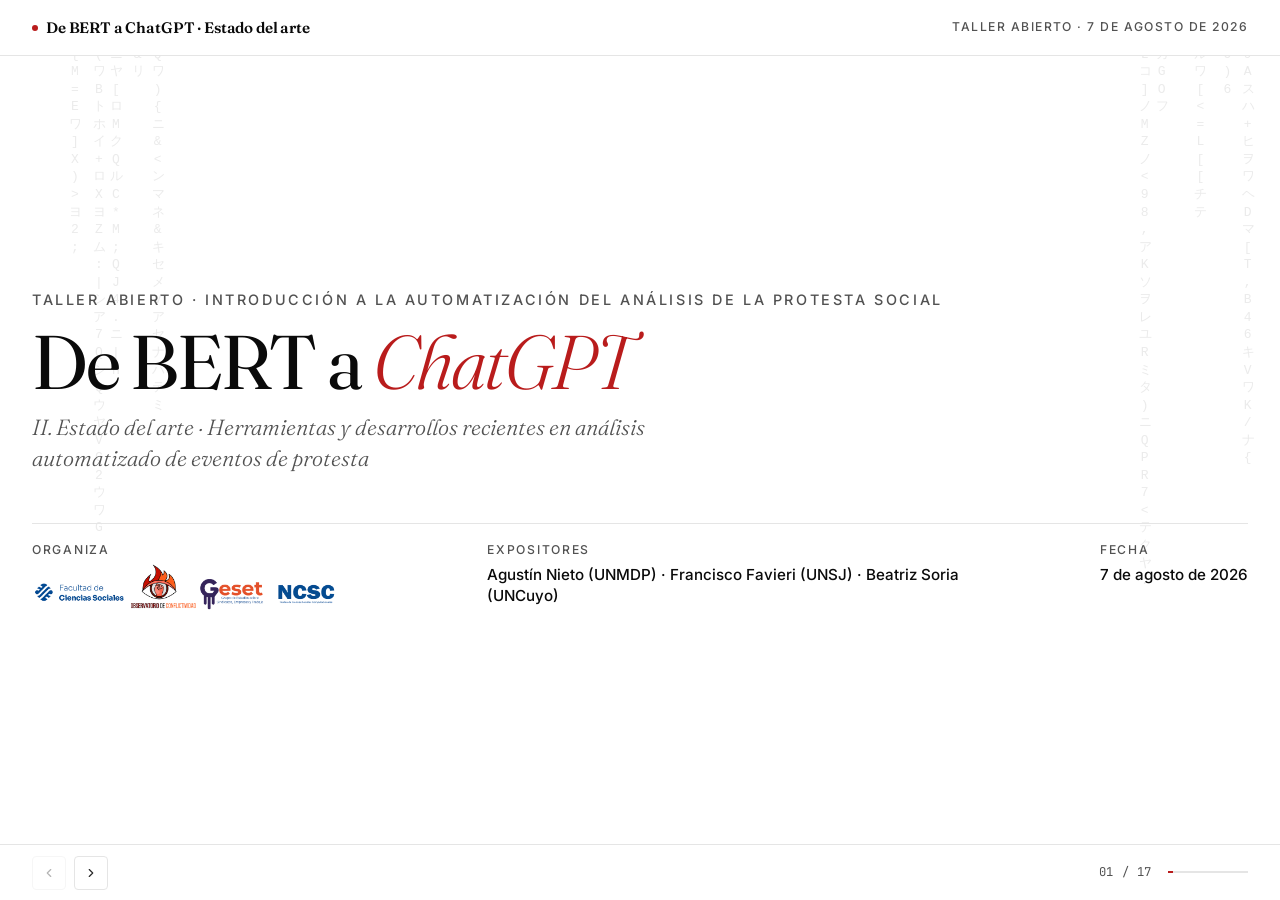
<file: index.html>
<!DOCTYPE html>
<html lang="es">
<head>
    <meta charset="UTF-8">
    <meta name="viewport" content="width=device-width, initial-scale=1.0">
    <title>De BERT a ChatGPT &middot; II. Estado del arte &middot; Taller abierto: Introducci&oacute;n a la automatizaci&oacute;n del an&aacute;lisis de la protesta social</title>
    <link rel="icon" type="image/svg+xml" href="favicon.svg">
    <link rel="preconnect" href="https://fonts.googleapis.com">
    <link rel="preconnect" href="https://fonts.gstatic.com" crossorigin>
    <link href="https://fonts.googleapis.com/css2?family=Inter:wght@300;400;500;600;700&family=Fraunces:ital,opsz,wght@0,9..144,300..900;1,9..144,300..900&family=JetBrains+Mono:wght@400;500&display=swap" rel="stylesheet">
    <link rel="stylesheet" href="css/styles.css">
</head>
<body>

    <header class="masthead">
        <div class="masthead-brand"><span class="masthead-brand-mark"></span>De BERT a ChatGPT &middot; Estado del arte</div>
        <div class="masthead-meta">Taller abierto &middot; 7 de agosto de 2026</div>
    </header>

    <!-- Slide 1: Portada -->
    <section class="slide cover active" data-slide="01">
        <div class="cover-overline">TALLER ABIERTO &middot; INTRODUCCI&Oacute;N A LA AUTOMATIZACI&Oacute;N DEL AN&Aacute;LISIS DE LA PROTESTA SOCIAL</div>
        <h1 class="cover-title">De BERT a <em>ChatGPT</em></h1>
        <p class="cover-subtitle">II. Estado del arte &middot; Herramientas y desarrollos recientes en an&aacute;lisis automatizado de eventos de protesta</p>
        <div class="cover-footer">
            <div class="cover-meta-item cover-meta-item--organiza"><span class="cover-meta-label">Organiza</span><span class="cover-meta-value"><img src="img/footer.png" alt="Logos institucionales: Facultad de Ciencias Sociales, Observatorio de Conflictividad, GESET y NCSC" class="cover-org-logos"></span></div>
            <div class="cover-meta-item cover-meta-item--expositores"><span class="cover-meta-label">Expositores</span><span class="cover-meta-value">Agust&iacute;n Nieto (UNMDP) &middot; Francisco Favieri (UNSJ) &middot; Beatriz Soria (UNCuyo)</span></div>
            <div class="cover-meta-item cover-meta-item--fecha"><span class="cover-meta-label">Fecha</span><span class="cover-meta-value">7 de agosto de 2026</span></div>
        </div>
    </section>

    <!-- Slide 2: El procedimiento de medición -->
    <section class="slide" data-slide="02">
        <span class="slide-number">02 / 17</span>
        <div class="eyebrow">Punto de partida</div>
        <h2 class="slide-title">No evaluamos modelos, evaluamos <em>procedimientos de medici&oacute;n</em></h2>
        <p class="slide-lead">Conviene empezar descentrando al modelo: en CSC, el punto de partida no deber&iacute;a ser un benchmark, sino los conceptos que delimitan lo que queremos medir: protesta, huelga, represi&oacute;n. Un codebook traduce esos conceptos en criterios observables; un procedimiento de medici&oacute;n [modelo, prompt, par&aacute;metros y esquema de salida] aplica esos criterios a los textos y los transforma en registros; y esos registros s&oacute;lo pueden sostener una inferencia si el procedimiento ha sido adecuadamente validado. La evoluci&oacute;n de BERT a GPT no elimina los problemas cl&aacute;sicos de medici&oacute;n: modifica las capacidades del instrumento y desplaza el lugar en el que esos problemas deben resolverse.</p>

        <div class="rule"></div>

        <ul class="editorial-list">
            <li><span></span><div><strong>La cadena.</strong> Concepto &rarr; codebook &rarr; procedimiento &rarr; registros. Lo importante es poder recorrer esa cadena en ambos sentidos: producir datos, pero tambi&eacute;n volver sobre las definiciones y decisiones cuando los resultados no representan bien lo que quer&iacute;amos medir.</div></li>
            <li><span></span><div><strong>Lo que cada arquitectura ampl&iacute;a.</strong> BoW / TF–IDF representa documentos con se&ntilde;ales observables; BERT clasifica y extrae atributos con contexto; GPT especifica tareas y registros mediante instrucciones. Son instrumentos distintos para aplicar una misma operacionalizaci&oacute;n, no etapas de una carrera.</div></li>
            <li><span></span><div><strong>Dos errores frecuentes.</strong> Suponer que un modelo potente &ldquo;descubre&rdquo; por s&iacute; mismo la categor&iacute;a relevante, y <span class="hl hl--lilac">confundir una salida coherente con una medida v&aacute;lida</span>. Una respuesta plausible no es evidencia localizada en el texto.</div></li>
            <li><span></span><div><strong>Definir mal qu&eacute; queremos medir no es lo mismo que medirlo mal.</strong> Si el codebook deja fuera una dimensi&oacute;n importante —por ejemplo, la violencia ejercida por los manifestantes—, el problema no est&aacute; en que el modelo clasifique mal los casos, sino en que le estamos pidiendo que mida una definici&oacute;n incompleta. El modelo puede ser perfectamente consistente y, aun as&iacute;, producir una medida equivocada.</div></li>
        </ul>

        <div class="pull-quote pull-quote--centered-line">
            <blockquote>&ldquo;La innovaci&oacute;n acelera y flexibiliza la medici&oacute;n; no decide qu&eacute; cuenta como &lsquo;protesta&rsquo;.&rdquo;</blockquote>
        </div>

    </section>

    <!-- Slide 3: Antes de BERT -->
    <section class="slide" data-slide="03">
        <span class="slide-number">03 / 17</span>
        <div class="eyebrow">Antes del salto</div>
        <h2 class="slide-title">Antes de BERT: el texto era &uacute;til, pero <em>pobre en contexto</em></h2>
        <p class="slide-lead">Con Bag of Words y TF–IDF un documento se transforma en una distribuci&oacute;n de t&eacute;rminos: una soluci&oacute;n potente para recuperar, clasificar y explorar —barata, transparente y f&aacute;cil de auditar—, pero que no distingue entre frases que contienen las mismas palabras y expresan relaciones distintas.</p>

        <div class="rule"></div>

        <ul class="editorial-list">
            <li><span></span><div><strong>BoW / TF–IDF.</strong> Representa un documento por la frecuencia de sus palabras: pierde orden y relaciones. Aun as&iacute; impuls&oacute; sistemas reales porque es barato, transparente y f&aacute;cil de auditar: para no perder notas relevantes, se prefiere recuperar algunas de m&aacute;s antes que dejar afuera una importante.</div></li>
            <li><span></span><div><strong>Word2Vec.</strong> Palabras = vectores: t&eacute;rminos usados en contextos similares quedan cerca en un espacio vectorial. Mejora muchas tareas, pero cada palabra conserva una representaci&oacute;n relativamente fija fuera de su oraci&oacute;n.</div></li>
            <li><span></span><div><strong>Clasificaci&oacute;n supervisada.</strong> Sobre representaciones como BoW, TF–IDF o Word2Vec, algoritmos como regresi&oacute;n log&iacute;stica o SVM aprenden a distinguir categor&iacute;as a partir de casos previamente codificados. Esto conecta el texto con el codebook, pero exige datos etiquetados y puede degradarse ante clases raras o cambios de corpus y per&iacute;odo.</div></li>
        </ul>

        <div class="pull-quote pull-quote--centered-line">
            <blockquote>&ldquo;La transici&oacute;n decisiva fue dejar de preguntar qu&eacute; palabras aparecen para poder preguntar qu&eacute; hacen juntas en una oraci&oacute;n.&rdquo;</blockquote>
        </div>

    </section>

    <!-- Slide 4: Transformer -->
    <section class="slide" data-slide="04">
        <span class="slide-number">04 / 17</span>
        <div class="eyebrow">Arquitectura &middot; 2017</div>
        <h2 class="slide-title">Transformer: el contexto se vuelve <em>relacional</em></h2>
        <p class="slide-lead">La novedad es que, para interpretar una palabra, el modelo puede mirar otras partes de la oraci&oacute;n aunque est&eacute;n lejos. En &ldquo;las organizaciones convocaron una marcha contra el aumento&rdquo;, &ldquo;marcha&rdquo; se entiende por qui&eacute;n convoc&oacute; y contra qu&eacute;. La innovaci&oacute;n no fue &ldquo;m&aacute;s datos&rdquo;, sino una forma de procesar en paralelo que hizo viable aprender de mucho texto y reutilizarlo.</p>

        <div class="rule"></div>

        <ul class="editorial-list">
            <li><span></span><div><strong>Paralelismo.</strong> Al procesar todas las posiciones a la vez, el entrenamiento y el uso se vuelven mucho m&aacute;s eficientes.</div></li>
            <li><span></span><div><strong>Contexto cercano y distante.</strong> El mecanismo permite que distintas partes se enfoquen en distintos tipos de relaci&oacute;n y mantiene el orden de las palabras. As&iacute;, palabras lejanas pueden influir en la interpretaci&oacute;n.</div></li>
            <li><span></span><div><strong>Una base, varios usos.</strong> La misma idea de calcular contexto se usa de formas distintas: para representar el texto completo, para continuarlo, o para conectar entrada y salida. Esa base com&uacute;n se reutiliz&oacute; en toda la familia posterior.</div></li>
            <li><span></span><div><strong>Capacidad, no definici&oacute;n.</strong> La evaluaci&oacute;n original fue en traducci&oacute;n, no en protesta. La t&eacute;cnica explica una capacidad —poner en contexto y procesar en paralelo—, no garantiza que haya identificado bien un evento. La validez sigue dependiendo del dise&ntilde;o posterior.</div></li>
        </ul>

    </section>

    <!-- Slide 5: BERT -->
    <section class="slide" data-slide="05">
        <span class="slide-number">05 / 17</span>
        <div class="eyebrow">Encoder bidireccional &middot; 2019</div>
        <h2 class="slide-title">BERT convirti&oacute; el contexto en una <em>herramienta de medici&oacute;n</em></h2>
        <p class="slide-lead">BERT fue el primer uso metodol&oacute;gico fuerte de esta arquitectura: aprendi&oacute; de mucho texto sin etiquetar, mirando lo que est&aacute; antes y despu&eacute;s de cada palabra. La misma palabra puede representarse distinto seg&uacute;n la oraci&oacute;n, y despu&eacute;s puede adaptarse a tareas nuevas con pocos ejemplos.</p>

        <div class="rule"></div>

        <ul class="editorial-list">
            <li><span></span><div><strong>Aprender antes, adaptar despu&eacute;s.</strong> Aprende patrones generales del lenguaje antes de aplicarse a una tarea concreta. Por eso puede adaptarse a nuevos problemas con menos datos etiquetados.</div></li>
            <li><span></span><div><strong>Una base, varias tareas.</strong> La misma base sirve para clasificar si una nota contiene un evento, para identificar qui&eacute;n, d&oacute;nde y cu&aacute;ndo, o para comparar textos. Es una plantilla para construir clasificadores desde un codebook.</div></li>
            <li><span></span><div><strong>L&iacute;mites que quedan.</strong> Si el texto es largo, la relaci&oacute;n entre fecha, lugar y evento puede cortarse. El modelo puede aprender inconsistencias de quienes etiquetaron. Un buen puntaje no prueba que mida bien el concepto. El cambio de medio, idioma o &eacute;poca sigue siendo un problema.</div></li>
            <li><span></span><div><strong>Perfil.</strong> Es eficiente para etiquetar, pero no genera por s&iacute; solo un registro abierto y estructurado. Para tareas repetitivas, estables y de mucho volumen, un modelo chico adaptado puede ser m&aacute;s barato, r&aacute;pido y controlable que uno conversacional.</div></li>
        </ul>

    </section>

    <!-- Slide 6: GPT -->
    <section class="slide" data-slide="06">
        <span class="slide-number">06 / 17</span>
        <div class="eyebrow">Decoder autoregresivo &middot; 2020&ndash;2023</div>
        <h2 class="slide-title">GPT convirti&oacute; la instrucci&oacute;n en una <em>interfaz de an&aacute;lisis</em></h2>
        <p class="slide-lead">Los modelos autoregresivos cambian la interfaz de trabajo: en lugar de dise&ntilde;ar s&oacute;lo un vector de variables y una cabeza de clasificaci&oacute;n, el investigador puede describir una tarea —dar una definici&oacute;n, mostrar ejemplos y fijar un formato de salida verificable—. La tarea deja de expresarse s&oacute;lo como features: puede formularse como instrucci&oacute;n.</p>

        <div class="rule"></div>

        <ul class="editorial-list">
            <li><span></span><div><strong>GPT-3 (2020): aprender con ejemplos en el pedido.</strong> Mostr&oacute; que se pueden resolver tareas nuevas incluyendo ejemplos directamente en la instrucci&oacute;n, sin reentrenar el modelo. As&iacute;, el texto del pedido se volvi&oacute; parte del dise&ntilde;o: qu&eacute; categor&iacute;as usar, qu&eacute; formato de salida y cu&aacute;ndo dejar vac&iacute;o.</div></li>
            <li><span></span><div><strong>InstructGPT (2022): aprender a seguir instrucciones.</strong> Se entren&oacute; para responder mejor a lo que pedimos, usando ejemplos y preferencias de personas. Con mucho menos tama&ntilde;o, logr&oacute; respuestas m&aacute;s &uacute;tiles y f&aacute;ciles de usar.</div></li>
            <li><span></span><div><strong>ChatGPT: conversaci&oacute;n y formatos ordenados.</strong> Normaliz&oacute; hablar con el modelo y pedirle respuestas estructuradas, como una lista o una tabla. Eso baj&oacute; la fricci&oacute;n para probar r&aacute;pido nuevas variables o formas de extraer datos.</div></li>
            <li><span></span><div><strong>El costo de la facilidad.</strong> Estos modelos est&aacute;n optimizados para agradar, no para medir con precisi&oacute;n: si falta una fecha en la noticia, pueden inventarla. Por eso siempre hace falta un codebook con reglas claras para valores vac&iacute;os y con evidencia en el texto. Un lindo pedido no garantiza una medici&oacute;n v&aacute;lida y replicable.</div></li>
        </ul>

    </section>

    <!-- Slide 7: Convivencia BERT/GPT -->
    <section class="slide" data-slide="07">
        <span class="slide-number">07 / 17</span>
        <div class="eyebrow">Arquitectura y tarea</div>
        <h2 class="slide-title">BERT y GPT conviven porque responden a <em>problemas distintos</em></h2>
        <p class="slide-lead">Esta comparaci&oacute;n evita la idea de reemplazo: optimizan problemas distintos y la elecci&oacute;n no es por fecha, sino por tarea, volumen, control y posibilidad de auditar. Lo que importa no es el tama&ntilde;o bruto, sino la combinaci&oacute;n de tipo de modelo, dominio, codebook, formato de salida y criterio de evaluaci&oacute;n.</p>

        <div class="rule"></div>

        <div class="two-col">
            <div class="col-block">
                <h3>Especializado (tipo BERT)</h3>
                <p><strong>Objetivo:</strong> representar el texto. <strong>Salida:</strong> etiqueta o fragmento. <strong>Fuerte en:</strong> clasificar y buscar. <strong>Control:</strong> local y estable. <strong>En dise&ntilde;o h&iacute;brido:</strong> m&oacute;dulo que ejecuta a escala tareas cerradas.</p>
            </div>
            <div class="col-block">
                <h3>Conversacional (tipo GPT)</h3>
                <p><strong>Objetivo:</strong> producir continuaci&oacute;n. <strong>Salida:</strong> texto libre o estructurado simple. <strong>Fuerte en:</strong> instrucciones, s&iacute;ntesis y extracci&oacute;n flexible. <strong>Control:</strong> depende del pedido y del proveedor. <strong>En dise&ntilde;o h&iacute;brido:</strong> orquesta o genera para casos m&aacute;s abiertos.</p>
            </div>
        </div>

        <ul class="editorial-list">
            <li><span></span><div><strong>H&iacute;brido por dise&ntilde;o.</strong> Muchas buenas aplicaciones combinan: el grande ayuda a dise&ntilde;ar o generar ejemplos, el chico ejecuta a escala y la revisi&oacute;n humana entra en casos dudosos. Agregar m&aacute;s c&oacute;mputo cambia la estrategia, pero no resuelve por s&iacute; sola la validez del concepto.</div></li>
        </ul>

    </section>

    <!-- Slide 8: Selección de modelo -->
    <section class="slide" data-slide="08">
        <span class="slide-number">08 / 17</span>
        <div class="eyebrow">Criterio de selecci&oacute;n</div>
        <h2 class="slide-title">El mejor modelo depende de <em>tarea, dominio y control</em></h2>
        <p class="slide-lead">La experiencia reciente muestra que los modelos m&aacute;s chicos y especializados pueden rendir tan bien, o mejor, que los muy grandes. &ldquo;M&aacute;s grande&rdquo; no es una regla para elegir.</p>

        <div class="rule"></div>

        <ul class="editorial-list">
            <li><span></span><div><strong>Tarea.</strong> Si la categor&iacute;a es com&uacute;n y est&aacute; bien definida, conviene un modelo chico adaptado donde la regla del codebook se escribe de forma expl&iacute;cita. Si la tarea es nueva o la salida es m&aacute;s abierta y variable, conviene un modelo conversacional grande.</div></li>
            <li><span></span><div><strong>Pocos ejemplos.</strong> Con muy pocos casos etiquetados, un modelo especializado puede aprender en segundos en una laptop, mientras que uno grande necesita mucho m&aacute;s tiempo y recursos. Con un poco m&aacute;s de ejemplos, el chico puede alcanzar o superar el desempe&ntilde;o humano de referencia.</div></li>
            <li><span></span><div><strong>Domino, costo y tiempos.</strong> Los modelos chicos y locales son m&aacute;s baratos, r&aacute;pidos y f&aacute;ciles de reproducir. Los grandes ofrecen m&aacute;s versatilidad de lenguaje, pero a costa de mayor costo, lentitud y dependencia de un proveedor. Si necesitamos volumen, velocidad o control, el especializado suele ser preferible.</div></li>
            <li><span></span><div><strong>La elecci&oacute;n importa.</strong> El modelo se elige probando con un conjunto de prueba propio que incluya casos dif&iacute;ciles y criterios de error relevantes para nuestro proyecto. El error de medici&oacute;n no es menor: puede cambiar los resultados y las conclusiones estad&iacute;sticas.</div></li>
        </ul>

    </section>

    <!-- Slide 9: Abierto/cerrado -->
    <section class="slide" data-slide="09">
        <span class="slide-number">09 / 17</span>
        <div class="eyebrow">Apertura y propiedad</div>
        <h2 class="slide-title">Apertura y propiedad: <em>decisiones de investigaci&oacute;n</em></h2>
        <p class="slide-lead">La distinci&oacute;n abierto/cerrado es una decisi&oacute;n de dise&ntilde;o que afecta privacidad, costos, velocidad y posibilidad de replicar. Abierto no es autom&aacute;ticamente reproducible; cerrado no es autom&aacute;ticamente inv&aacute;lido. Guardar solo los pesos no alcanza: tambi&eacute;n importan el pedido, la forma de procesar el texto, el equipo, las configuraciones y las versiones usadas.</p>

        <div class="rule"></div>

        <div class="two-col">
            <div class="col-block">
                <h3>Modelos abiertos / locales</h3>
                <ul class="editorial-list">
                    <li><span></span><div><strong>+</strong> Permiten guardar versi&oacute;n y entorno, trabajar con datos sensibles en local, ajustar y auditar. Uno local versionado puede servir como base de replicaci&oacute;n aunque uno comercial rinda un poco mejor al inicio.</div></li>
                    <li><span></span><div><strong>&minus;</strong> Requieren equipo, licencias y mantenimiento.</div></li>
                </ul>
            </div>
            <div class="col-block">
                <h3>Modelos comerciales / API</h3>
                <ul class="editorial-list">
                    <li><span></span><div><strong>+</strong> Acceso r&aacute;pido y gran capacidad sin montar infraestructura propia.</div></li>
                    <li><span></span><div><strong>&minus;</strong> Cambios internos sin aviso, versiones que desaparecen, costos, l&iacute;mites y dependencia: una configuraci&oacute;n exacta puede dejar de existir.</div></li>
                </ul>
            </div>
        </div>

        <ul class="editorial-list">
            <li><span></span><div><strong>La variabilidad en el tiempo existe.</strong> Hay casos donde cambios de API y retiro de versiones impidieron repetir el proceso: se puede perder el acceso al sistema exacto que gener&oacute; los datos. Regla m&iacute;nima: documentar modelo, versi&oacute;n, pedido, configuraciones, muestra y fecha; repetir corridas cr&iacute;ticas y archivar lo posible.</div></li>
        </ul>

    </section>

    <!-- Slide 10: Codebooks implícitos -->
    <section class="slide" data-slide="10">
        <span class="slide-number">10 / 17</span>
        <div class="eyebrow">Codebooks impl&iacute;citos</div>
        <h2 class="slide-title">Todo prompt activa un codebook, <em>aunque no lo declare</em></h2>
        <p class="slide-lead">Pedir a un LLM que &ldquo;clasifique protestas&rdquo; sin una definici&oacute;n detallada no elimina la operacionalizaci&oacute;n: la delega al modelo. Con un label desnudo, el modelo aplica una definici&oacute;n aprendida durante el preentrenamiento —opaca, distinta de nuestro concepto y variable entre versiones—. Halterman lo prob&oacute; con vi&ntilde;etas que a&iacute;slan dimensiones de la definici&oacute;n de protesta —cantidad de participantes, violencia, vigilias, huelgas, protestas diplom&aacute;ticas— frente a los codebooks expertos de ACE, ACLED, CAMEO y CCC.</p>

        <div class="rule"></div>

        <ul class="editorial-list">
            <li><span></span><div><strong>Coinciden en lo claro, difieren en lo que nos importa.</strong> Todos marcan como protesta una marcha masiva y como no-protesta una reuni&oacute;n com&uacute;n. Pero se separan en casos intermedios, como vigilias, manifestaciones de apoyo a una pol&iacute;tica o huelgas. Los manuales expertos tampoco coinciden entre s&iacute; en cu&aacute;ntas personas hacen falta o qu&eacute; cuenta como protesta.</div></li>
            <li><span></span><div><strong>No hay una definici&oacute;n impl&iacute;cita &uacute;nica.</strong> Cada modelo trae su propia idea de qu&eacute; es protesta, aprendida durante el entrenamiento. Ninguno coincide del todo con los manuales expertos: el que m&aacute;s se acerca falla en uno de cada cinco aspectos. Con el mismo pedido, un modelo puede incluir protestas violentas y otro excluirlas, cambiando el dataset.</div></li>
            <li><span></span><div><strong>La redacci&oacute;n del pedido importa.</strong> Peque&ntilde;os cambios en c&oacute;mo escribimos la instrucci&oacute;n modifican la definici&oacute;n que aplica el modelo, por ejemplo frente a la violencia de los manifestantes. Adem&aacute;s aparecen atajos por palabras: si el texto dice &ldquo;protest&rdquo;, muchos modelos lo marcan como protesta aunque sea una queja diplom&aacute;tica formal.</div></li>
            <li><span></span><div><strong>Qu&eacute; tenemos que explicitar.</strong> La definici&oacute;n con criterios de inclusi&oacute;n, exclusi&oacute;n y casos l&iacute;mite; ejemplos de casos claros, dif&iacute;ciles y negativos; qu&eacute; campos debe devolver, con qu&eacute; evidencia textual y cu&aacute;ndo dejar vac&iacute;o; y c&oacute;mo vamos a probar que el modelo realmente sigue nuestra definici&oacute;n.</div></li>
        </ul>

        <div class="pull-quote pull-quote--centered-line">
            <blockquote>&ldquo;Una etiqueta breve no es una operacionalizaci&oacute;n.&rdquo;</blockquote>
        </div>

    </section>

    <!-- Slide 11: MPEDS -->
    <section class="slide" data-slide="11">
        <span class="slide-number">11 / 17</span>
        <div class="eyebrow">Antecedente &middot; Hanna (2017)</div>
        <h2 class="slide-title">La automatizaci&oacute;n de protestas comenz&oacute; <em>antes de ChatGPT</em></h2>
        <p class="slide-lead">MPEDS organiz&oacute; el problema de forma que todav&iacute;a reconocemos: buscar fuentes, identificar noticias pertinentes, clasificar si describen un evento, codificar atributos y producir una serie anal&iacute;tica. El proyecto trabaj&oacute; sobre unos 20.000 art&iacute;culos &uacute;nicos de medios estadounidenses, con cinco a ocho codificadores durante menos de dos a&ntilde;os; unos 3.000 art&iacute;culos positivos pasaron a una segunda ronda de codificaci&oacute;n.</p>

        <div class="rule"></div>

        <ul class="editorial-list">
            <li><span></span><div><strong>Tres tareas.</strong> Primero, filtrar qu&eacute; notas hablan de protesta. Segundo, clasificar con categor&iacute;as cerradas como forma, tema y a qui&eacute;n se dirige, con rendimiento desigual seg&uacute;n la clase. Tercero, extraer informaci&oacute;n abierta como tama&ntilde;o, lugar y organizaciones, con aciertos parciales.</div></li>
            <li><span></span><div><strong>Qu&eacute; resolv&iacute;a.</strong> Bajaba costos y tiempos para encontrar textos relevantes y registrar acci&oacute;n colectiva con reglas claras. Guardaba el rastro de cada dato —fuente, t&iacute;tulo y enlace— y apostaba a la apertura y la posibilidad de replicar.</div></li>
            <li><span></span><div><strong>Qu&eacute; no resolv&iacute;a.</strong> La cobertura era desigual y le costaban las categor&iacute;as raras y los cambios de contexto. Solo tomaba un evento por nota, no resolv&iacute;a expresiones como &ldquo;ayer&rdquo; y no unificaba notas que hablaban del mismo hecho. Recuperaba la cobertura de los medios que miraba, no el total real de protestas: cambiar las fuentes cambia qu&eacute; se ve.</div></li>
            <li><span></span><div><strong>Por qu&eacute; importan las fuentes.</strong> El an&aacute;lisis de Black Lives Matter mostr&oacute; que los medios locales cuentan mucho. El sesgo de qu&eacute; cubren los medios no es un detalle t&eacute;cnico: tiene que ser parte del argumento sustantivo.</div></li>
        </ul>

        <div class="pull-quote pull-quote--centered-line">
            <blockquote>&ldquo;Automatizar la detecci&oacute;n no equivale a observar la protesta sin mediaciones.&rdquo;</blockquote>
        </div>

    </section>

    <!-- Slide 12: Giro híbrido -->
    <section class="slide" data-slide="12">
        <span class="slide-number">12 / 17</span>
        <div class="eyebrow">Pipelines modulares</div>
        <h2 class="slide-title">El giro h&iacute;brido: descomponer el evento en <em>m&oacute;dulos</em></h2>
        <p class="slide-lead">La unidad t&eacute;cnica deja de ser una caja negra: cada m&oacute;dulo —descubrir, clasificar, extraer, vincular, auditar— puede evaluarse, sustituirse y documentarse por separado, porque cada paso tiene un tipo de fallo distinto. Un clasificador de alta precisi&oacute;n no compensa una mala resoluci&oacute;n de fechas, y un LLM que propone actores no sustituye una pol&iacute;tica expl&iacute;cita para desduplicar noticias que describen el mismo evento.</p>

        <div class="rule"></div>

        <ul class="editorial-list">
            <li><span></span><div><strong>Bag-of-Tricks (2023).</strong> Combina varias t&eacute;cnicas para producir datos de eventos sin usar diccionarios cerrados. Con pocos documentos etiquetados puede construir una base de cobertura global y replicar bases existentes de violencia pol&iacute;tica. Muestra que con decenas de ejemplos por clase y pocos minutos de entrenamiento se puede lograr un rendimiento comparable al de modelos mucho m&aacute;s grandes.</div></li>
            <li><span></span><div><strong>PAPEA (2025).</strong> Pipeline modular con modelos especializados, reglas y herramientas p&uacute;blicas aplicado a prensa local alemana entre 2000 y 2020. A partir de cientos de miles de notas de casi un centenar de peri&oacute;dicos, produce decenas de miles de eventos —muchos m&aacute;s que los que ofrece un dataset nacional— y logra recuperar la ola de Fridays for Future que los nacionales no ve&iacute;an.</div></li>
            <li><span></span><div><strong>Cada m&oacute;dulo se eval&uacute;a por separado.</strong> Algunos pasos funcionan muy bien, como identificar la forma de la protesta; otros, como el lugar, tambi&eacute;n rinden bien. La fecha es m&aacute;s dif&iacute;cil y todav&iacute;a requiere revisi&oacute;n humana para ser exacta. La comparaci&oacute;n con modelos conversacionales muestra que el idioma, el contexto, el codebook y la tarea espec&iacute;fica importan m&aacute;s que la etiqueta gen&eacute;rica &ldquo;LLM&rdquo;.</div></li>
        </ul>

    </section>

    <!-- Slide 13: Texto sintético -->
    <section class="slide" data-slide="13">
        <span class="slide-number">13 / 17</span>
        <div class="eyebrow">Estrategia h&iacute;brida</div>
        <h2 class="slide-title">Texto sint&eacute;tico: el LLM como <em>generador de datos</em></h2>
        <p class="slide-lead">Halterman (2025) propone un tercer camino entre el clasificador tradicional y el LLM directo: usar el modelo generativo en la tarea donde es m&aacute;s fuerte —generar texto— para producir ejemplos sint&eacute;ticos, y entrenar despu&eacute;s un modelo peque&ntilde;o y tradicional. El LLM se retira del an&aacute;lisis masivo; el modelo final es m&aacute;s veloz, barato, ejecutable localmente, inspeccionable y compartible.</p>

        <div class="rule"></div>

        <ul class="editorial-list">
            <li><span></span><div><strong>Tres pruebas.</strong> Se prob&oacute; en tres casos muy distintos: actuaci&oacute;n policial en India, populismo en manifiestos de decenas de pa&iacute;ses y reconocimiento de menciones en tweets sobre la guerra de Ucrania. En los tres, sumar texto sint&eacute;tico a pocas etiquetas reales mejor&oacute; el rendimiento e incluso super&oacute; a modelos entrenados con muchos m&aacute;s datos reales.</div></li>
            <li><span></span><div><strong>Control de calidad.</strong> No alcanza con que el texto se lea bien: hay que comprobar que lo sint&eacute;tico se parece a lo real y que cubre toda la variedad. El generador puede repetir las mismas f&oacute;rmulas u omitir casos raros, y eso no se ve a simple vista.</div></li>
            <li><span></span><div><strong>Insumo, no evidencia.</strong> El texto sint&eacute;tico puede inventar hechos y arrastrar sesgos del modelo. Por eso se marca, se guarda separado y nunca se usa para sacar conclusiones sobre el mundo. Generar ejemplos para entrenar no es inventar fechas, lugares o actores para completar una tabla.</div></li>
            <li><span></span><div><strong>Para protesta.</strong> Sirve para compensar clases poco frecuentes, como ocupaciones o acciones simb&oacute;licas, siempre que se eval&uacute;e contra notas reales, se informe cu&aacute;ntos ejemplos sint&eacute;ticos se usaron y se deje registro exacto de c&oacute;mo se generaron.</div></li>
        </ul>

    </section>

    <!-- Slide 14: Benchmark ConfliBERT -->
    <section class="slide" data-slide="14">
        <span class="slide-number">14 / 17</span>
        <div class="eyebrow">Benchmark situado</div>
        <h2 class="slide-title">En conflictos, el rendimiento es una <em>pregunta emp&iacute;rica</em></h2>
        <p class="slide-lead">Brandt y colegas comparan un modelo chico y especializado en conflicto con modelos conversacionales grandes, ejecutados localmente en condiciones realistas de investigaci&oacute;n, no de laboratorio ideal.</p>

        <div class="rule"></div>

        <div class="two-col">
            <div class="col-block">
                <h3>Especializado</h3>
                <p>En noticias y en tipos de ataque, el modelo especializado rinde claramente mejor en su dominio. Respeta el esquema de etiquetas, no inventa categor&iacute;as nuevas y mantiene la disciplina del formato.</p>
            </div>
            <div class="col-block">
                <h3>Conversacionales grandes</h3>
                <p>Los grandes se acercan en algunos casos, pero en general rinden menos y, por su flexibilidad, a veces inventan etiquetas que no existen, como <em>Event</em> o <em>PhoneNumber</em>. M&aacute;s vers&aacute;tiles, pero menos rigurosos con el formato pedido.</p>
            </div>
        </div>

        <ul class="editorial-list">
            <li><span></span><div><strong>El tiempo es factibilidad.</strong> El especializado clasifica en pocos segundos; los grandes pueden tardar muchos minutos. Uno trabaja en lote, el otro palabra por palabra. Esa diferencia decide si el procedimiento se puede aplicar a decenas o cientos de miles de textos.</div></li>
            <li><span></span><div><strong>No es una ley general.</strong> El resultado depende de los datos, las etiquetas, el modelo, el pedido y c&oacute;mo evaluamos. La ventaja del especializado vale en temas cercanos a su entrenamiento. Una salida que rompe el esquema puede ser m&aacute;s costosa que un falso negativo. Contar de m&aacute;s o de menos algunos tipos cambia las series y las conclusiones.</div></li>
        </ul>

    </section>

    <!-- Slide 15: ChatGPT extracción -->
    <section class="slide" data-slide="15">
        <span class="slide-number">15 / 17</span>
        <div class="eyebrow">Evidencia aplicada &middot; 2023</div>
        <h2 class="slide-title">ChatGPT agiliza la extracci&oacute;n, <em>no la valida</em></h2>
        <p class="slide-lead">Un equipo prob&oacute; modelos conversacionales para extraer fecha y lugar de notas sobre protestas. Son dos datos dif&iacute;ciles porque no siempre est&aacute;n expl&iacute;citos: &ldquo;ayer&rdquo; requiere la fecha de publicaci&oacute;n y una calle puede implicar la ciudad del diario. El ejercicio se hizo sobre protestas de Black Lives Matter, con foco en esos dos atributos.</p>

        <div class="rule"></div>

        <ul class="editorial-list">
            <li><span></span><div><strong>Rutina en varios pasos.</strong> El lugar y la fecha se preguntan m&aacute;s de una vez y con formulaciones distintas. Se toma la respuesta m&aacute;s repetida. Repetir no garantiza independencia, pero sirve como se&ntilde;al de inestabilidad: si no coincide, el caso es dudoso.</div></li>
            <li><span></span><div><strong>Resultados.</strong> Fecha y lugar coinciden en la gran mayor&iacute;a de los casos con la codificaci&oacute;n previa. Al revisar las diferencias, muchas veces el modelo ten&iacute;a raz&oacute;n, con apenas un d&iacute;a de diferencia. Pero la comparaci&oacute;n es contra una codificaci&oacute;n existente, no contra una verdad externa independiente.</div></li>
            <li><span></span><div><strong>La inconsistencia avisa.</strong> Cuando los distintos pasos coinciden, el acuerdo con la codificaci&oacute;n humana es muy alto; cuando no coinciden, baja bastante. Si falta informaci&oacute;n, el modelo puede inventar una ciudad conocida. Por eso la salida debe permitir dejar vac&iacute;o y pedir siempre la evidencia en el texto, no solo un valor.</div></li>
            <li><span></span><div><strong>Alcance.</strong> Las notas ya ven&iacute;an preseleccionadas, no se evalu&oacute; el filtro inicial, ni la unificaci&oacute;n de notas del mismo hecho ni el esquema completo de eventos. El pedido puede estar ajustado a los casos de prueba. La salida no es el dato final: es una hip&oacute;tesis que debe guardar la evidencia, pasar por un conjunto de prueba propio y tener correcci&oacute;n humana.</div></li>
        </ul>

    </section>

    <!-- Slide 16: Validación -->
    <section class="slide" data-slide="16">
        <span class="slide-number">16 / 17</span>
        <div class="eyebrow">Criterio de cierre</div>
        <h2 class="slide-title">Validar el procedimiento, <em>no confiar en la salida</em></h2>
        <p class="slide-lead">En distintas pruebas de codificaci&oacute;n, los modelos suelen superar en precisi&oacute;n al trabajo de anotaci&oacute;n humana, pero con mayor variaci&oacute;n en el tiempo. Dos modelos con rendimiento similar pueden producir estimaciones muy distintas, y peque&ntilde;os cambios en la medici&oacute;n pueden alterar resultados centrales de un an&aacute;lisis. La pregunta final no es &ldquo;&iquest;qu&eacute; respondi&oacute; el modelo?&rdquo;, sino &ldquo;&iquest;qu&eacute; evidencia respalda esta medida?&rdquo;.</p>

        <div class="rule"></div>

        <div class="two-col">
            <div class="col-block">
                <h3>Riesgos que quedan</h3>
                <p>Definici&oacute;n impl&iacute;cita o incompleta; corpus con cobertura selectiva; configuraciones inestables en el tiempo; buen puntaje pero inferencia d&eacute;bil; invenciones del modelo, sesgos y posibles usos de vigilancia sobre las comunidades observadas.</p>
            </div>
            <div class="col-block">
                <h3>Un dise&ntilde;o defendible</h3>
                <p>Definir concepto y alcance desde el inicio; armar un conjunto de prueba propio con casos claros, dif&iacute;ciles, negativos y l&iacute;mite; probar varias veces y por tipo de dato; guardar modelo, pedido, entorno y datos; considerar c&oacute;mo cambian los resultados con codificaciones alternativas; revisi&oacute;n humana en casos dudosos y principio de no hacer da&ntilde;o.</p>
            </div>
        </div>

        <div class="pull-quote pull-quote--centered-line">
            <blockquote>&ldquo;M&aacute;s escala es m&aacute;s capacidad de comprobaci&oacute;n; no sustituye teor&iacute;a, fuentes ni juicio metodol&oacute;gico.&rdquo;</blockquote>
        </div>

    </section>

    <!-- Slide 17: Cierre + Práctica -->
    <section class="slide" data-slide="17">
        <span class="slide-number">17 / 17</span>
        <div class="eyebrow">Cierre &middot; Parte pr&aacute;ctica</div>
        <h2 class="slide-title">Del marco al <em>taller pr&aacute;ctico</em></h2>

        <div class="rule"></div>

        <div class="feature-grid">
            <a class="feature-card" href="https://colab.research.google.com/drive/1yukWg9d9Sb6NQt4nws1pNYo8HJ9uvcKu" target="_blank" rel="noopener noreferrer">
                <span class="num">Colab &middot; Parte pr&aacute;ctica</span>
                <h4>Taller pr&aacute;ctico &mdash; de BERT a ChatGPT</h4>
                <p>https://colab.research.google.com/drive/1yukWg9d9Sb6NQt4nws1pNYo8HJ9uvcKu</p>
            </a>
        </div>

        <div class="pull-quote pull-quote--centered-line">
            <blockquote>Validar el procedimiento, no confiar en la salida.</blockquote>
        </div>
    </section>

    <nav class="nav">
        <div class="nav-controls">
            <button id="prev-btn" class="nav-btn" aria-label="Anterior">
                <svg viewBox="0 0 24 24" fill="none" stroke="currentColor" stroke-width="2" stroke-linecap="round" stroke-linejoin="round"><polyline points="15 18 9 12 15 6"></polyline></svg>
            </button>
            <button id="next-btn" class="nav-btn" aria-label="Siguiente">
                <svg viewBox="0 0 24 24" fill="none" stroke="currentColor" stroke-width="2" stroke-linecap="round" stroke-linejoin="round"><polyline points="9 18 15 12 9 6"></polyline></svg>
            </button>
        </div>
        <div class="nav-progress">
            <span id="slide-counter">01 / 17</span>
            <div class="nav-progress-bar">
                <div id="progress-fill" class="nav-progress-fill" style="width: 5.88%"></div>
            </div>
        </div>
    </nav>

    <script src="js/bg-code.js"></script>
    <script src="js/app.js"></script>
</body>
</html>
</file>
<file: css/styles.css>
/* ==========================================
   Sistema de presentacion
   Estilo editorial, academico y profesional
   ========================================== */

@import url('https://fonts.googleapis.com/css2?family=Inter:wght@300;400;500;600;700&family=Fraunces:ital,opsz,wght@0,9..144,300..900;1,9..144,300..900&family=JetBrains+Mono:wght@400;500&display=swap');

:root {
  /* INK */
  --ink-900: #0a0a0a;
  --ink-800: #1a1a1a;
  --ink-700: #2a2a2a;
  --ink-600: #525252;
  --ink-500: #737373;
  --ink-400: #a3a3a3;
  --ink-300: #d4d4d4;
  --ink-200: #e5e5e5;
  --ink-100: #f5f5f5;
  --ink-50:  #fafafa;
  --paper:   #ffffff;

  /* ACCENT */
  --accent:        #b91c1c;
  --accent-soft:   #fef2f2;
  --accent-strong: #7f1d1d;

  /* FONTS */
  --font-display: 'Fraunces', Georgia, serif;
  --font-sans:    'Inter', -apple-system, BlinkMacSystemFont, 'Segoe UI', sans-serif;
  --font-mono:    'JetBrains Mono', ui-monospace, monospace;

  /* TYPE SCALE — fluida, escala con viewport */
  --fs-base:   clamp(1rem, 0.92rem + 0.35vw, 1.1875rem);     /* 16px → 19px */
  --fs-lead:   clamp(1.125rem, 1.05rem + 0.4vw, 1.375rem);   /* 18 → 22 */
  --fs-title:  clamp(2rem, 1.5rem + 2.2vw, 3rem);            /* 32 → 48 */
  --fs-hero:   clamp(2.75rem, 1.6rem + 4.8vw, 4.75rem);      /* 44 → 76 */
  --fs-small:  clamp(0.85rem, 0.82rem + 0.1vw, 0.95rem);
  --fs-label:  clamp(0.7rem, 0.68rem + 0.1vw, 0.78rem);

  /* SPACING — escala 4-8pt, no se reduce con viewport */
  --s-0: 0.25rem;
  --s-1: 0.5rem;
  --s-2: 0.85rem;
  --s-3: 1.25rem;
  --s-4: 1.75rem;
  --s-5: 2.25rem;
  --s-6: 3rem;
  --s-7: 4rem;
  --s-8: 5.5rem;

  /* LAYOUT TOKENS */
  --content-max: 1600px;
  --content-pad: clamp(1.25rem, 2.5vw, 2.5rem);
  --gutter: clamp(1.25rem, 2.5vw, 2.5rem);
  --chrome-h: 56px;
}

*, *::before, *::after { margin: 0; padding: 0; box-sizing: border-box; }

html {
  height: 100%;
  -webkit-font-smoothing: antialiased;
  -moz-osx-font-smoothing: grayscale;
  text-size-adjust: 100%;
  overflow: hidden;
}

body {
  font-family: var(--font-sans);
  font-size: var(--fs-base);
  line-height: 1.55;
  color: var(--ink-900);
  background: var(--paper);
  height: 100vh;
  height: 100dvh;
  overflow: hidden;
  position: relative;
  padding: 0;
  box-sizing: border-box;
}

/* El padding se aplica al slide directamente porque masthead y nav son fixed */
.slide {
  padding-top: var(--chrome-h) !important;
  padding-bottom: var(--chrome-h) !important;
}

.masthead,
.nav {
  position: fixed;
}

.masthead {
  top: 0;
  left: 0;
  right: 0;
}

.nav {
  bottom: 0;
  left: 0;
  right: 0;
}

::selection { background: var(--accent); color: var(--paper); }

/* Estado de foco visible para navegación por teclado (accesibilidad) */
:focus-visible {
  outline: 2px solid var(--accent);
  outline-offset: 2px;
}

/* ==========================================
   FONDO DECORATIVO: lluvia Matrix en margenes
   ========================================== */
.matrix-rain {
  position: fixed;
  inset: 0;
  z-index: 0;
  pointer-events: none;
  overflow: hidden;
}

.matrix-rain-col {
  position: absolute;
  top: -200px;
  display: flex;
  flex-direction: column;
  font-family: 'Courier New', Courier, ui-monospace, monospace;
  font-size: 13px;
  line-height: 1.35;
  color: var(--ink-700);
  opacity: 0.14;
  animation: matrix-fall linear infinite;
  white-space: nowrap;
  user-select: none;
  /* Padding para que los caracteres no se peguen entre si */
  padding-right: 12px;
  /* Ancho explicito para reservar espacio y evitar solapamiento */
  width: 12px;
}

.matrix-rain-col .matrix-rain-char {
  display: block;
  width: 12px;
  text-align: center;
  animation: matrix-flicker 6s steps(2) infinite;
}

/* Cabeza de la columna: mas oscura y nitida (ef Matrix) */
.matrix-rain-char:nth-child(1) {
  color: var(--ink-900);
  font-weight: 500;
}
.matrix-rain-char:nth-child(2) {
  color: var(--ink-800);
}
.matrix-rain-char:nth-child(3) {
  color: var(--ink-600);
}
.matrix-rain-char:nth-child(n+4) {
  color: var(--ink-500);
}

@keyframes matrix-fall {
  0%   { transform: translateY(0); }
  100% { transform: translateY(calc(100vh + 120px + 30em)); }
}

@keyframes matrix-flicker {
  0%, 78%  { opacity: 1; }
  82%      { opacity: 0.3; }
  86%      { opacity: 1; }
  92%      { opacity: 0.5; }
  100%     { opacity: 1; }
}

@media (max-width: 900px) {
  .matrix-rain { display: none; }
}

@media print {
  .matrix-rain { display: none; }
}

/* ==========================================
   MASTHEAD (chrome superior)
   ========================================== */
.masthead {
  position: fixed;
  top: 0;
  left: 0;
  right: 0;
  z-index: 100;
  height: var(--chrome-h);
  padding: 0 var(--content-pad);
  display: flex;
  justify-content: space-between;
  align-items: center;
  gap: var(--s-3);
  background: rgba(255, 255, 255, 0.94);
  backdrop-filter: saturate(180%) blur(12px);
  -webkit-backdrop-filter: saturate(180%) blur(12px);
  border-bottom: 1px solid var(--ink-200);
}

.masthead-brand {
  font-family: var(--font-display);
  font-size: 0.95rem;
  font-weight: 600;
  letter-spacing: -0.01em;
  color: var(--ink-900);
  display: flex;
  align-items: center;
  gap: var(--s-1);
  min-width: 0;
}

.masthead-brand-mark {
  display: inline-block;
  width: 6px; height: 6px;
  background: var(--accent);
  border-radius: 50%;
  flex-shrink: 0;
}

.masthead-meta {
  font-size: var(--fs-label);
  text-transform: uppercase;
  letter-spacing: 0.12em;
  color: var(--ink-600);
  font-weight: 500;
  white-space: nowrap;
}

/* ==========================================
   SLIDE — viewport completo, sin scroll
   ========================================== */
.slide {
  display: none;
  position: relative;
  min-height: 0;
  height: 100%;
  width: 100%;
  max-width: var(--content-max);
  margin: 0 auto;
  padding: var(--s-3) var(--content-pad) var(--s-4);
  opacity: 0;
  overflow: hidden;
}

.slide.active {
  display: flex;
  flex-direction: column;
  /* safe center: si el contenido es mas alto que el viewport, ancla arriba
     en vez de centrar y recortar ambos extremos (align-content no aplica
     al eje principal de un flex-column sin wrap) */
  justify-content: safe center;
  animation: reveal 0.55s cubic-bezier(0.22, 1, 0.36, 1) forwards;
}

@keyframes reveal {
  from { opacity: 0; transform: translateY(12px); }
  to   { opacity: 1; transform: translateY(0); }
}

.slide > * { min-width: 0; }

.slide-number {
  position: absolute;
  /* Debajo del masthead fijo: antes quedaba en top: s-3 (20px),
     oculto tras el chrome de 56px */
  top: calc(var(--chrome-h) + var(--s-1));
  right: var(--content-pad);
  font-family: var(--font-mono);
  font-size: var(--fs-label);
  color: var(--ink-400);
  letter-spacing: 0.05em;
}

/* ==========================================
   EYEBROW
   ========================================== */
.eyebrow {
  font-size: var(--fs-label);
  font-weight: 600;
  text-transform: uppercase;
  letter-spacing: 0.16em;
  color: var(--accent);
  margin-bottom: var(--s-2);
  display: inline-flex;
  align-items: center;
  gap: var(--s-1);
}

.eyebrow::before {
  content: '';
  display: inline-block;
  width: 22px;
  height: 1px;
  background: var(--accent);
  flex-shrink: 0;
}

/* ==========================================
   TIPOGRAFIA PRINCIPAL
   ========================================== */
.slide-title {
  font-family: var(--font-display);
  font-size: var(--fs-title);
  font-weight: 400;
  line-height: 1.05;
  letter-spacing: -0.02em;
  color: var(--ink-900);
  margin-bottom: var(--s-3);
  max-width: none;
  text-wrap: balance;
}

.slide-title em {
  font-style: italic;
  font-weight: 300;
  color: var(--accent);
}

.slide-lead {
  font-size: var(--fs-lead);
  line-height: 1.45;
  color: var(--ink-600);
  max-width: 70ch;
  font-weight: 400;
  text-wrap: pretty;
}

/* Todas las slides (02-17): lead debe ocupar el mismo ancho que la lista editorial */
.slide .slide-lead {
  max-width: none;
}

/* ==========================================
   LINEAS
   ========================================== */
.rule {
  width: 100%;
  height: 1px;
  background: var(--ink-200);
  margin: var(--s-3) 0;
}

/* ==========================================
   PORTADA (slide.cover)
   ========================================== */
.cover {
  text-align: left;
  justify-content: safe center !important;
  padding-top: var(--s-3) !important;
  padding-bottom: var(--s-3) !important;
}

.cover-overline {
  font-size: var(--fs-small);
  font-weight: 500;
  text-transform: uppercase;
  letter-spacing: 0.18em;
  color: var(--ink-600);
  margin-bottom: var(--s-2);
}

.cover-title {
  font-family: var(--font-display);
  font-size: var(--fs-hero);
  font-weight: 400;
  line-height: 0.98;
  letter-spacing: -0.03em;
  color: var(--ink-900);
  margin-bottom: var(--s-2);
  max-width: 16ch;
  text-wrap: balance;
}

.cover-title em {
  font-style: italic;
  font-weight: 300;
  color: var(--accent);
}

.cover-subtitle {
  font-family: var(--font-display);
  font-size: var(--fs-lead);
  font-weight: 300;
  font-style: italic;
  color: var(--ink-600);
  max-width: 50ch;
  line-height: 1.4;
  margin-bottom: var(--s-4);
}

.cover-footer {
  display: grid;
  grid-template-columns: repeat(auto-fit, minmax(180px, 1fr));
  gap: var(--s-3) var(--s-4);
  border-top: 1px solid var(--ink-200);
  padding-top: var(--s-3);
  margin-top: var(--s-3);
}

.cover-meta-item {
  display: flex;
  flex-direction: column;
  gap: 8px;
  min-width: 0;
  align-items: flex-start;
}

.cover-meta-label {
  font-size: var(--fs-label);
  text-transform: uppercase;
  letter-spacing: 0.14em;
  color: var(--ink-600);
  font-weight: 500;
}

.cover-meta-value {
  font-size: 0.95rem;
  color: var(--ink-900);
  font-weight: 500;
  overflow-wrap: break-word;
}

/* Modificadores específicos de la portada */

.cover-meta-item--organiza {
  min-width: 260px;
}

.cover-meta-item--organiza .cover-meta-value {
  display: block;
}

.cover-meta-item--expositores {
  padding-right: clamp(1rem, 2.5vw, 3rem);
}

.cover-meta-item--fecha {
  min-width: max-content;
}

.cover-org-logos {
  display: block;
  height: clamp(36px, 5.2vh, 56px);
  width: auto;
  max-width: 100%;
  object-fit: contain;
  object-position: left center;
  margin-left: -2px;
  margin-top: 0;
}

/* Portada: alineación vertical consistente + separación entre columnas */
.cover .cover-footer {
  display: grid;
  grid-template-columns: minmax(260px, 0.9fr) minmax(360px, 1.25fr) auto;
  column-gap: clamp(2rem, 4vw, 5rem);
  row-gap: var(--s-3);
  align-items: start;
  justify-content: start;
}

.cover .cover-meta-label {
  line-height: 1;
  display: block;
}

.cover .cover-meta-value {
  line-height: 1.4;
}

@media (max-width: 1100px) {
  .cover .cover-footer {
    grid-template-columns: minmax(260px, 1fr) minmax(300px, 1.15fr) auto;
    column-gap: clamp(1.5rem, 3vw, 3rem);
  }
}

/* ==========================================
   EDITORIAL LIST — bullet absolute, texto en flujo
   ========================================== */
.editorial-list {
  list-style: none;
  display: flex;
  flex-direction: column;
  margin-top: var(--s-2);
  max-width: none;
}

.editorial-list li {
  position: relative;
  padding: var(--s-2) 0 var(--s-2) 28px;
  font-size: var(--fs-base);
  line-height: 1.5;
  color: var(--ink-700);
  border-bottom: 1px solid var(--ink-100);
}

.editorial-list li:last-child { border-bottom: none; }

.editorial-list li::before {
  content: '';
  position: absolute;
  left: 4px;
  top: 1.35em;
  width: 8px;
  height: 8px;
  background: var(--accent);
}

.editorial-list strong {
  color: var(--ink-900);
  font-weight: 600;
}

/* ==========================================
   DOS COLUMNAS
   ========================================== */
.two-col {
  display: grid;
  grid-template-columns: repeat(2, minmax(0, 1fr));
  gap: var(--s-5);
  margin-top: var(--s-2);
  align-items: start;
}

.col-block { min-width: 0; }

.col-block h3 {
  font-family: var(--font-display);
  font-size: 1.35rem;
  font-weight: 500;
  letter-spacing: -0.01em;
  color: var(--ink-900);
  margin-bottom: var(--s-2);
}

.col-block p {
  color: var(--ink-600);
  font-size: var(--fs-base);
  line-height: 1.55;
}

/* ==========================================
   FEATURE GRID
   ========================================== */
.feature-grid {
  display: grid;
  grid-template-columns: repeat(auto-fit, minmax(220px, 1fr));
  gap: 1px;
  background: var(--ink-200);
  border: 1px solid var(--ink-200);
  margin-top: var(--s-2);
}

/* Quita el subrayado de los feature-card cuando son <a> */
a.feature-card,
a.feature-card:link,
a.feature-card:visited {
  text-decoration: none;
  color: inherit;
}

a.feature-card:hover {
  background: var(--ink-50);
  color: inherit;
}

a.feature-card:focus-visible {
  outline: 2px solid var(--accent);
  outline-offset: -2px;
}

.feature-card {
  background: var(--paper);
  padding: var(--s-3);
  transition: background 0.2s ease;
  min-width: 0;
}

.feature-card:hover { background: var(--ink-50); }

.feature-card .num {
  font-family: var(--font-mono);
  font-size: var(--fs-label);
  color: var(--accent);
  letter-spacing: 0.05em;
  display: block;
  margin-bottom: var(--s-1);
}

.feature-card h4 {
  font-family: var(--font-display);
  font-size: 1.15rem;
  font-weight: 500;
  letter-spacing: -0.01em;
  color: var(--ink-900);
  margin-bottom: 6px;
}

.feature-card p {
  color: var(--ink-600);
  font-size: 0.9rem;
  line-height: 1.5;
}

/* ==========================================
   PULL QUOTE
   ========================================== */
.pull-quote {
  max-width: 50ch;
  margin: var(--s-2) 0;
}

.pull-quote blockquote {
  font-family: var(--font-display);
  font-size: clamp(1.5rem, 1.2rem + 1.2vw, 2.1rem);
  font-weight: 300;
  font-style: italic;
  line-height: 1.2;
  letter-spacing: -0.02em;
  color: var(--ink-900);
  margin-bottom: var(--s-2);
}

/* Variante slide 2: una sola línea y centrada */
.pull-quote--centered-line {
  max-width: none;
  width: 100%;
  text-align: center;
  margin: var(--s-3) auto;
  display: flex;
  flex-direction: column;
  align-items: center;
}

.pull-quote--centered-line blockquote {
  white-space: nowrap;
  text-align: center;
  max-width: none;
  width: max-content;
  max-width: 100%;
  font-size: clamp(1.2rem, 1rem + 0.9vw, 1.75rem);
  margin-left: auto;
  margin-right: auto;
}

@media (max-width: 1100px) {
  .pull-quote--centered-line blockquote {
    white-space: normal;
    text-wrap: balance;
  }
}

/* ==========================================
   NAV INFERIOR (chrome simetrico)
   ========================================== */
.nav {
  position: fixed;
  bottom: 0;
  left: 0;
  right: 0;
  height: var(--chrome-h);
  z-index: 100;
  padding: 0 var(--content-pad);
  display: flex;
  justify-content: space-between;
  align-items: center;
  gap: var(--s-3);
  background: rgba(255, 255, 255, 0.94);
  backdrop-filter: saturate(180%) blur(12px);
  -webkit-backdrop-filter: saturate(180%) blur(12px);
  border-top: 1px solid var(--ink-200);
}

.nav-controls {
  display: flex;
  align-items: center;
  gap: var(--s-1);
}

.nav-btn {
  width: 34px;
  height: 34px;
  border: 1px solid var(--ink-200);
  background: var(--paper);
  color: var(--ink-700);
  border-radius: 4px;
  cursor: pointer;
  display: flex;
  align-items: center;
  justify-content: center;
  transition: all 0.15s ease;
}

.nav-btn:hover:not(:disabled) {
  border-color: var(--ink-900);
  color: var(--ink-900);
}

.nav-btn:active:not(:disabled) {
  background: var(--ink-100);
  transform: translateY(1px);
}

.nav-btn:disabled {
  opacity: 0.35;
  cursor: not-allowed;
}

.nav-btn svg { width: 14px; height: 14px; }

.nav-progress {
  font-family: var(--font-mono);
  font-size: var(--fs-label);
  color: var(--ink-600);
  letter-spacing: 0.05em;
  display: flex;
  align-items: center;
  gap: var(--s-1);
}

.nav-progress-bar {
  width: 80px;
  height: 2px;
  background: var(--ink-200);
  position: relative;
  margin-left: var(--s-1);
}

.nav-progress-fill {
  position: absolute;
  top: 0; left: 0;
  height: 100%;
  background: var(--accent);
  transition: width 0.4s ease;
}

/* ==========================================
   UTILIDADES
   ========================================== */
/* Resaltados inline */
.hl {
  padding: 0.06em 0.3em;
  border-radius: 0.28em;
  box-decoration-break: clone;
  -webkit-box-decoration-break: clone;
}
.hl--lilac {
  background: #e9d5ff; /* lila pastel */
}

/* ==========================================
   RESPONSIVE
   ========================================== */

/* laptops chicas / proyectores SVGA 1024 */
@media (max-width: 1100px) {
  :root {
    --content-max: 100%;
    --fs-title: clamp(1.75rem, 1.4rem + 1.8vw, 2.5rem);
    --fs-hero:  clamp(2.5rem, 1.5rem + 4vw, 4rem);
  }
  .feature-grid { grid-template-columns: repeat(2, minmax(0, 1fr)); }
  .two-col { gap: var(--s-4); }
  .col-block h3 { font-size: 1.2rem; }
}

/* tablets y laptops chicas */
@media (max-width: 900px) {
  :root {
    --chrome-h: 50px;
    --content-pad: 1.25rem;
  }
  .feature-grid { grid-template-columns: 1fr; }
  .cover-footer { grid-template-columns: repeat(2, minmax(0, 1fr)); }
  /* Portada: mantener 3 columnas alineadas hasta 700px, con más aire para expositores */
  .cover .cover-footer {
    grid-template-columns: minmax(220px, 0.9fr) minmax(280px, 1.2fr) auto;
    column-gap: 1.5rem;
    align-items: start;
  }
  .two-col { grid-template-columns: 1fr; gap: var(--s-3); }
  .slide-number { display: none; }
  .masthead-meta { display: none; }
  .nav-progress-bar { display: none; }
}

@media (max-width: 700px) {
  .cover .cover-footer {
    grid-template-columns: 1fr;
    row-gap: var(--s-2);
  }
  .cover-meta-item--expositores {
    padding-right: 0;
  }
}

/* moviles */
@media (max-width: 600px) {
  :root {
    --gutter: 0.75rem;
    --fs-title: clamp(1.5rem, 1.2rem + 1.5vw, 1.85rem);
    --fs-hero:  clamp(2rem, 1.4rem + 2.5vw, 2.75rem);
    --fs-lead:  1rem;
  }
  .slide { padding: var(--s-2) var(--content-pad); }
  .cover-footer { grid-template-columns: 1fr; }
  .editorial-list { max-width: none; }
}

/* alturas chicas: 768px y 720px son las resoluciones de proyector/laptop
   mas comunes — el corte debe estar por encima de ellas */
@media (max-height: 800px) {
  :root {
    --chrome-h: 48px;
    --fs-title: clamp(1.4rem, 1.15rem + 1.4vw, 1.9rem);
    --fs-hero:  clamp(1.9rem, 1.2rem + 2.8vw, 2.6rem);
    --fs-lead:  0.95rem;
    --fs-base:  0.9rem;
    --fs-small: 0.8rem;
  }
  .slide-title { margin-bottom: var(--s-1); }
  .slide-lead { line-height: 1.35; }
  .rule { margin: var(--s-1) 0; }
  .editorial-list li { padding: var(--s-1) 0 var(--s-1) 24px; line-height: 1.38; }
  .pull-quote { margin: var(--s-1) 0; }
  .pull-quote blockquote { font-size: 1.3rem; }
  .two-col { gap: var(--s-3); }
  .col-block h3 { font-size: 1.1rem; margin-bottom: var(--s-1); }
  .col-block p { line-height: 1.45; }
  .feature-card { padding: var(--s-2); }
}

/* alturas extremas (proyectores SVGA o ventanas muy bajas) */
@media (max-height: 560px) {
  :root {
    --fs-title: 1.4rem;
    --fs-hero: 1.9rem;
    --fs-lead: 0.9rem;
    --fs-base: 0.85rem;
  }
  .eyebrow { margin-bottom: 0.5rem; }
  .rule { margin: var(--s-1) 0; }
  .editorial-list li { padding: 0.4rem 0 0.4rem 22px; }
  .feature-card { padding: var(--s-2); }
}

/* Movimiento reducido: respetar la preferencia del sistema */
@media (prefers-reduced-motion: reduce) {
  *,
  *::before,
  *::after {
    animation-duration: 0.01ms !important;
    animation-iteration-count: 1 !important;
    transition-duration: 0.01ms !important;
    scroll-behavior: auto !important;
  }
  .matrix-rain { display: none; }
}

/* print */
@media print {
  body { display: block; height: auto; overflow: visible; }
  html { overflow: visible; }
  .nav, .masthead { display: none; }
  .slide {
    display: flex !important;
    opacity: 1 !important;
    page-break-after: always;
    height: 100vh;
  }
}
</file>
